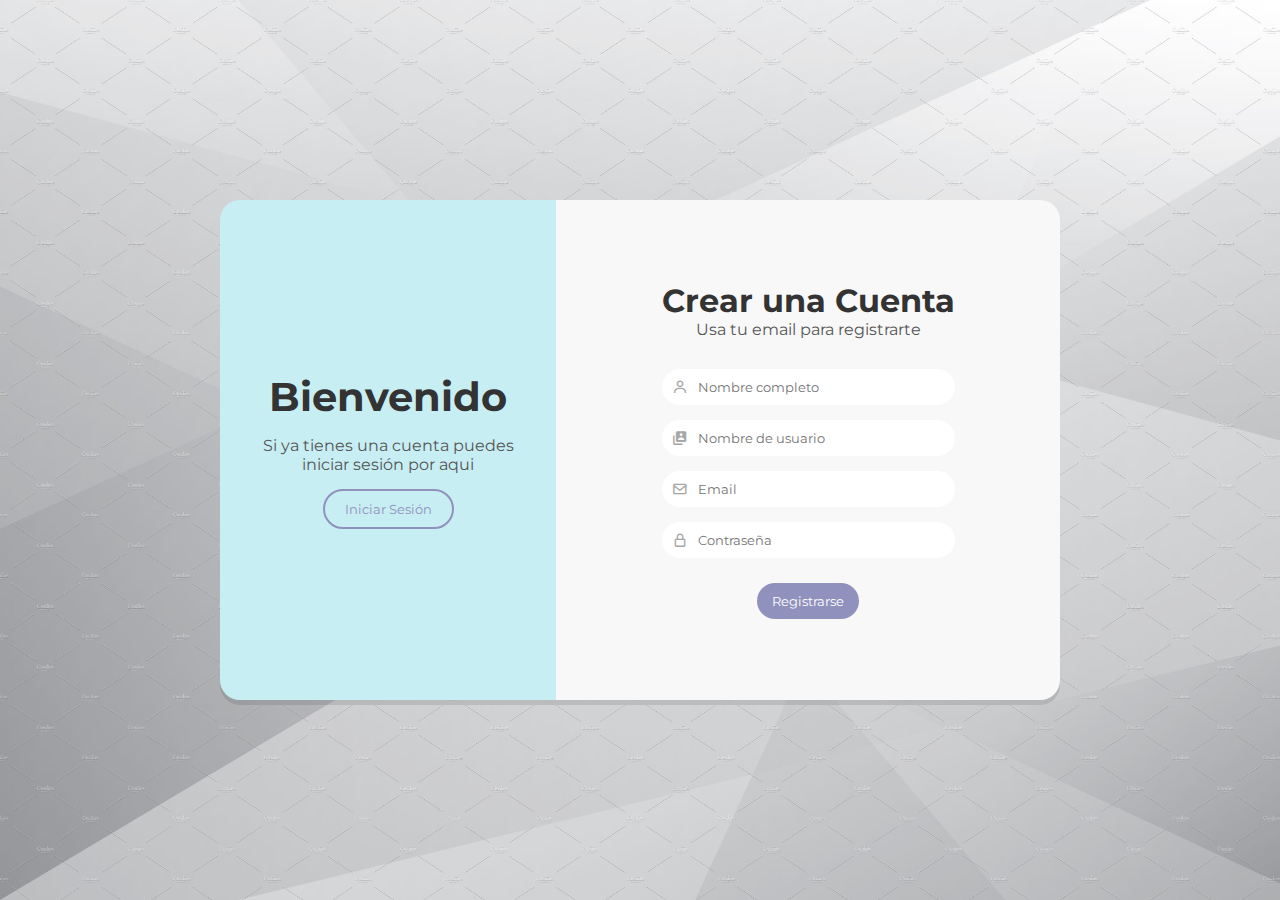
<file: AVL/index.html>
<!DOCTYPE html>
<html lang="en">
<head>
    <meta charset="UTF-8">
    <meta name="viewport" content="width=device-width, initial-scale=1.0">
    <link rel="preconnect" href="https://fonts.googleapis.com">
    <link rel="preconnect" href="https://fonts.gstatic.com" crossorigin>
    <link href="https://fonts.googleapis.com/css2?family=Montserrat:wght@300;400;500;600;700&display=swap" rel="stylesheet">
    <link href='https://unpkg.com/boxicons@2.1.4/css/boxicons.min.css' rel='stylesheet'>
    <link rel = "stylesheet" href = "style.css">
    <title>LOGIN</title>
</head>
<body>
    <div class="container-form register">
        <div class="information">
            <div class="info-childs">
                <h2>Bienvenido</h2>
                <p>Si ya tienes una cuenta puedes iniciar sesión por aqui</p>
                <input type="button" value="Iniciar Sesión" id="sign-in">
                
            </div>
        </div>
        <div class="form-information">
            <div class="form-information-childs">
                <h2>Crear una Cuenta</h2>
                <p>Usa tu email para registrarte</p>
                <form class ="form">
                    <label>
                        <i class='bx bx-user'></i>
                        <input type="text" id="nombre_completo" placeholder="Nombre completo"><br>
                    </label>
                    <label>
                        <i class='bx bxs-user-account'></i>
                        <input type="text" id="nombre_usuario" placeholder="Nombre de usuario"><br>
                    </label>
                    <label>
                        <i class='bx bx-envelope' ></i>
                        <input type="text" id="email" placeholder="Email"><br>
                    </label>
                    <label>
                        <i class='bx bx-lock-alt'></i>
                        <input type="password" id="contrasena" placeholder="Contraseña"><br>
                    </label>
                    <input type="button" value="Registrarse" id="btnRegistrarse">
                </form>
            </div>
        </div>
    </div>
    



    <div class="container-form login hide">
        <div class="information">
            <div class="info-childs">
                <h2>Bienvenido Nuevamente</h2>
                <p>Si aún no tienes una cuenta puedes registrarte por aquí</p>
                <input type="button" value="Registrarse" id="sign-up">
            </div>
        </div>
        <div class="form-information">
            <div class="form-information-childs">
                <h2>Iniciar Sesión</h2>
                <p>Usa tu cuenta para Iniciar Sesión</p>
                <form class ="form">
                    <label>
                        <i class='bx bxs-user-account'></i>
                        <input type="text" id="nombre_usuarioL" placeholder="Nombre de usuario"><br>
                    </label>
                    <label>
                        <i class='bx bx-lock-alt'></i>
                        <input type="password" id="contrasenaL" placeholder="Contraseña"><br>
                    </label>
                    <input type="button" value="Iniciar Sesión" id="btnIniciar">
                </form>
                
            </div>
        </div>
    </div>


    <script src="script.js"></script> 
    <script src="AVLUser.js"></script>
</body>
</html>
</file>
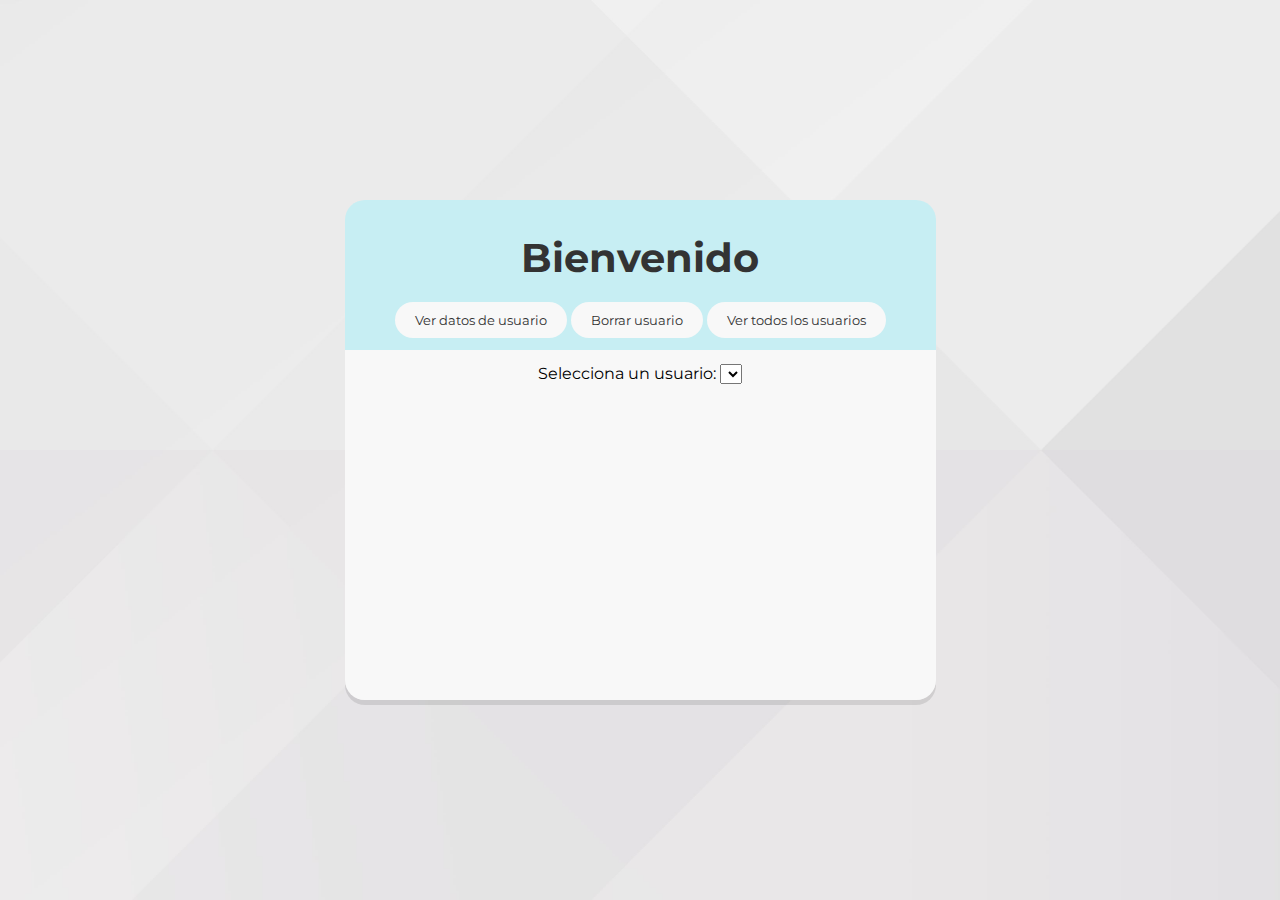
<file: AVL/usuario.html>
<!DOCTYPE html>
<html>
<head>
  <meta charset="UTF-8">
  <meta name="viewport" content="width=device-width, initial-scale=1.0">
  <link rel="preconnect" href="https://fonts.googleapis.com">
  <link rel="preconnect" href="https://fonts.gstatic.com" crossorigin>
  <link href="https://fonts.googleapis.com/css2?family=Montserrat:wght@300;400;500;600;700&display=swap" rel="stylesheet">
  <link href='https://unpkg.com/boxicons@2.1.4/css/boxicons.min.css' rel='stylesheet'>
  <link rel = "stylesheet" href = "styleuser.css">
  <title>Usuario</title>

</head>

<body>
    <div class="container-form register">
        <div class="information">
            <div class="info-childs">
                <h2>Bienvenido</h2>
                <input type="button" value="Ver datos de usuario" id="datos">
                <input type="button" value="Borrar usuario" id="actualizar">
                <input type="button" value="Ver todos los usuarios" id="usuarios">
            </div>
        </div>
        <div class="form-information">
            <div class="form-information-childs">
                <h2></h2>
                <label id ="frutas2" for="frutas" class="oculto3">Selecciona un usuario:</label>
                <select id="frutas" name="frutas" class="oculto4">
                </select>
                <div><p1></p1></div>
                
                <div><p></p></div>
                <div>
                    <input type="text" id="nombre_usuarioL2" placeholder="Nombre" class = "inputL2"><br>
                </div>
                <div><p2></p2></div>
                <div><p3></p3></div>

                <div><p4></p4></div>
                <div><p5></p5></div>

                <div>
                    <input type="text" id="nombre_usuarioL1" placeholder="Contraseña" class = "inputL"><br>
                </div>
                
                <div class="column-container">
                    <ul id="miLista" style="width: 10%;"></ul>
                </div>
                <div>
                    <button id="botonOculto" class="oculto">Borrar usuario</button>
                </div>

                <div>
                    <button id="botonOculto2" class="oculto2">Mostrar datos</button>
                </div>

            </div>
        </div>
    </div>

    <script src="AVLUser.js"></script>
    <script src="scriptuser.js" type="module"></script> 
    

</body>

</html>
</file>
<file: AVL/style.css>
*{
    padding: 0;
    margin: 0;
    box-sizing: border-box;
    font-family: 'Montserrat', sans-serif;
}

body {
    display: flex;
    align-items: center;
    justify-content: center;
    height: 100vh;
    background-image: url(img/fondo.jpg);
    background-size: cover;
}

.container-form{
    display: flex;
    border-radius: 20px;
    box-shadow: 0 5px rgba(0,0,0,0.1);
    height: 500px;
    max-width: 900px;
    transition: all 1s ease;
    margin: 10px;
}

.information{
    width: 40%;
    display: flex;
    align-items: center;
    text-align: center;
    background-color: #c7eef3;
    border-top-left-radius: 20px;
    border-bottom-left-radius: 20px;
}

.info-childs{
    width: 100%;
    padding: 0 30px;
}

.info-childs h2 {
    font-size: 2.5rem;
    color: #333;
}

.info-childs p {
    margin: 15px 0;
    color: #555;
}

.info-childs input {
    background-color: transparent;
    outline: none;
    border: solid 2px #9191bd;
    border-radius: 20px;
    padding: 10px 20px;
    color: #9191bd;
    cursor: pointer;
    transition: background-color .3s ease;
}

.info-childs input:hover{
    background-color: #9191bd;
    border: none;
    color: #fff;
    box-shadow: 0 2px 5 px rgba(0,0,0,0.1);
}

.form-information{
    width: 60%;
    display: flex;
    align-items: center;
    justify-content: center;
    text-align: center;
    background-color: #f8f8f8;
    border-top-right-radius: 20px;
    border-bottom-right-radius: 20px;    
}

.form-information-childs{
    padding: 0 30px;
}

.form-information-childs h2{
    color: #333;
    font-size: 2rem;
}

.form-information-childs p{
    color: #555;
}

.form {
    margin: 30px 0 0 0;
}

.form label{
    display: flex;
    align-items: center;
    margin-bottom: 15px;
    border-radius: 20px;
    padding: 0 10px;
    box-shadow: 0 2px 5 px rgba(0,0,0,0.1);
    background-color: #fff;
}

.form label input{
    width: 100%;
    padding: 10px;
    background-color: #fff;
    border: none;
    outline: none;
    border-radius: 20px;
    color: #333;
}

.form label i{
    color: #a7a7a7;
}

.form input[type="button"]{
    background-color: #9191bd;
    color: #fff;
    border-radius: 20px;
    border: none;
    padding: 10px 15px;
    cursor: pointer;
    margin-top: 10px;
    box-shadow: 0 2px 5 px rgba(0,0,0,0.1);
}

.form input[type="button"]:hover{
    background-color: #7a7a9a 
}

.hide {
    position: absolute;
    transform: translateY(-150%);
}

/* RESPONSIVE FORM*/

@media screen and (max-width:750px){
    html {
        font-size: 12px;
    }  
}

@media screen and (max-width:580px){
    html {
        font-size: 10px;
    }  
    .container-form {
        height: auto;
        flex-direction: column;
    }

    .information{
        width: 100%;
        border-top-left-radius: 20px;
        border-top-right-radius: 20px;
        border-bottom-left-radius: 0px ;
    }

    .form-information{
        width: 100%;
        padding: 20px;
        border-top-left-radius: 0;
        border-top-right-radius: 0;
        border-bottom-left-radius: 20px;
    }
}
</file>
<file: AVL/styleuser.css>
*{
    padding: 0;
    margin: 0;
    box-sizing: border-box;
    font-family: 'Montserrat', sans-serif;
}

body {
    display: flex;
    align-items: center;
    justify-content: center;
    height: 100vh;
    background-image: url(img/fondo1.jpeg);
    background-size: cover;
}

.container-form{
    display: flex;
    border-radius: 20px;
    box-shadow: 0 5px rgba(0,0,0,0.1);
    height: 500px;
    max-width: 900px;
    transition: all 1s ease;
    margin: 10px;
    flex-direction: column;
}

.information{
    width: 100%;
    height: 30%;
    display: flex;
    align-items: center;
    text-align: center;
    background-color: #c7eef3;
    border-top-left-radius: 20px;
    border-top-right-radius: 20px;
}

.info-childs{
    width: 100%;
    padding: 0 50px;
}

.info-childs h2 {
    margin: 20px 0;
    font-size: 2.5rem;
    color: #333;
}

.info-childs p {
    margin: 15px 0;
    color: #555;
}

.info-childs input {
    background-color: #f8f8f8;
    outline: none;
    border: none;
    border-radius: 20px;
    padding: 10px 20px;
    color: #333;
    cursor: pointer;
    transition: background-color .3s ease;
}

.info-childs input:hover{
    background-color: #c9c9c9;
    border: none;
    color: #fff;
    box-shadow: 0 2px 5 px rgba(0,0,0,0.1);
}

.form-information{
    width: 100%;
    height: 70%;
    display: flex;
    
    justify-content: center;
    text-align: center;
    background-color: #f8f8f8;
    border-bottom-left-radius: 20px;
    border-bottom-right-radius: 20px;    
}

.form-information-childs{
    padding: 0 100px;
}

.form-information-childs h2{
    color: #333;
    margin: 14px;
    font-size: 2rem;
}

.form-information-childs p{
    color: #555;
    margin: 10px;
}

.form-information-childs p1{
    color: #555;
    margin: 10px;
    font-weight: bold;
}

.form-information-childs p2{
    color: #555;
    font-weight: bold;
}

.form-information-childs p3{
    color: #555;
    margin: 10px;
}

.form-information-childs p4{
    color: #555;
    font-weight: bold;
}

.form-information-childs p5{
    color: #555;
    margin: 10px;
}

.form {
    margin: 30px 0 0 0;
}

.form label{
    display: flex;
    align-items: center;
    margin-bottom: 15px;
    border-radius: 20px;
    padding: 0 10px;
    box-shadow: 0 2px 5 px rgba(0,0,0,0.1);
    background-color: #fff;
}

.form label input{
    width: 100%;
    padding: 10px;
    background-color: #fff;
    border: none;
    outline: none;
    border-radius: 20px;
    color: #333;
}

.form label i{
    color: #a7a7a7;
}

.form input[type="button"]{
    background-color: #c7eef3;
    color: #333;
    border-radius: 20px;
    border: none;
    padding: 10px 15px;
    cursor: pointer;
    margin-top: 10px;
    box-shadow: 0 2px 5 px rgba(0,0,0,0.1);
}

.form input[type="button"]:hover{
    background-color: #91dfeb 
}

.hide {
    position: absolute;
    transform: translateY(-150%);
}

.column-container {
    display: flex;
}

.column-container ul {
    flex: 1;
    padding: 0;
    margin: 0;
}

.column-container {
    display: flex;
}

#miLista {
    width: 70%;
}

#miLista2 {
    width: 30%;
}

.oculto {
    display: none;
    background-color: #c7eef3;
    color: #333;
    border-radius: 20px;
    border: none;
    padding: 10px 15px;
    cursor: pointer;
    margin-top: 10px;
    box-shadow: 0 2px 5 px rgba(0,0,0,0.1);
  }

.oculto:hover{
    background-color: #91dfeb 

}  

.oculto2 {
    display: none;
    background-color: #c7eef3;
    color: #333;
    border-radius: 20px;
    border: none;
    padding: 10px 15px;
    cursor: pointer;
    margin-top: 10px;
    box-shadow: 0 2px 5 px rgba(0,0,0,0.1);
  }

.oculto2:hover{
    background-color: #91dfeb 

}  
.inputL2{
    display: none;
}

.inputL{
    display: none;
}
.hidden{
    display: none;
  }


/* RESPONSIVE FORM*/

@media screen and (max-width:750px){
    html {
        font-size: 12px;
    }  
}

@media screen and (max-width:580px){
    html {
        font-size: 10px;
    }  
    .container-form {
        height: auto;
        flex-direction: column;
    }

    .information{
        width: 100%;
        border-top-left-radius: 20px;
        border-top-right-radius: 20px;
        border-bottom-left-radius: 0px ;
    }

    .form-information{
        width: 100%;
        padding: 20px;
        border-top-left-radius: 0;
        border-top-right-radius: 0;
        border-bottom-left-radius: 20px;
    }
}
</file>
